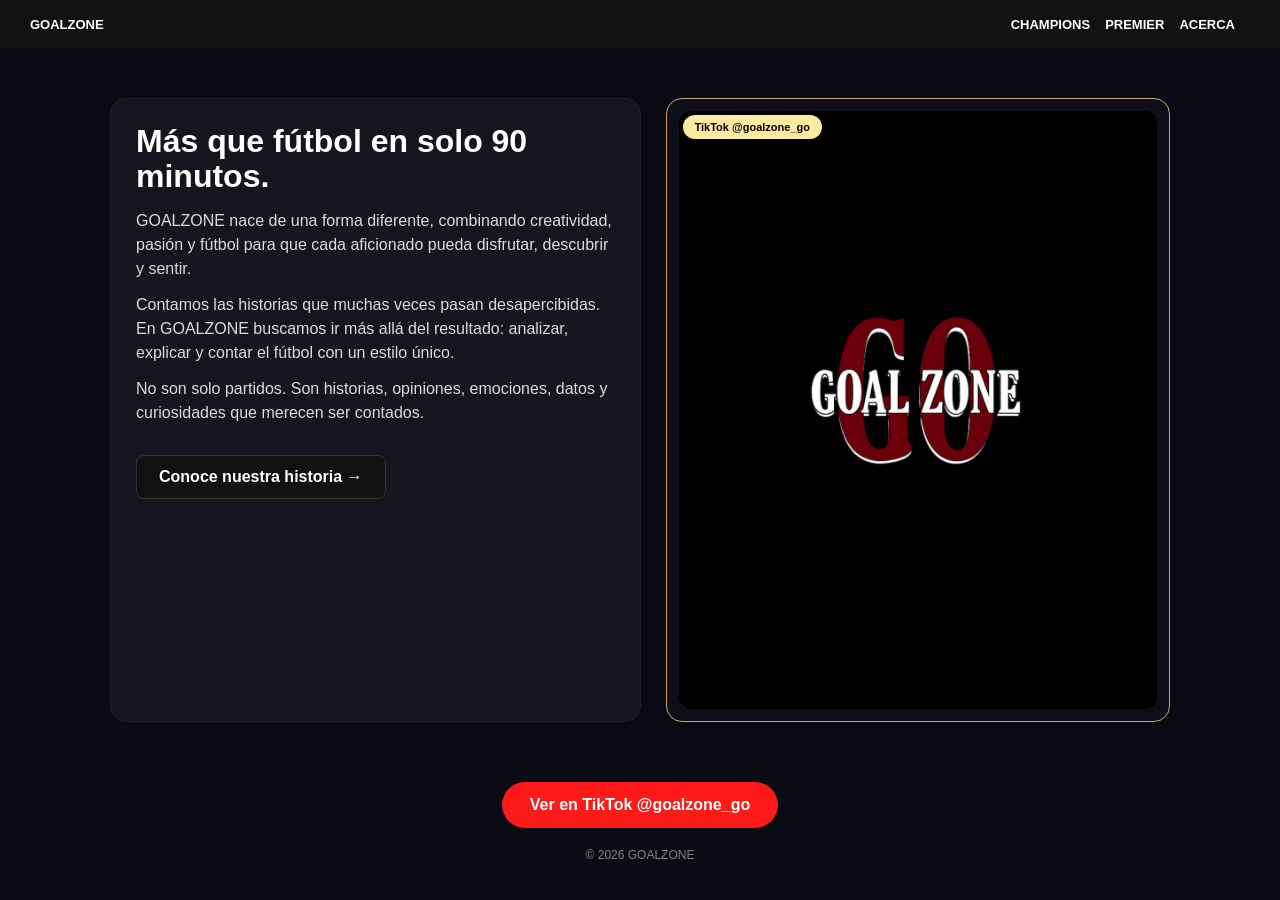
<file: acerca.html>
<!DOCTYPE html>
<html lang="es">
<head>
<meta charset="UTF-8">
<meta name="viewport" content="width=device-width, initial-scale=1.0">
<title>Acerca - GOALZONE</title>
<style>
*{margin:0;padding:0;box-sizing:border-box}
body{background:#0a0a14;color:#fff;font-family:Arial,sans-serif}
nav{display:flex;justify-content:space-between;padding:15px 30px;background:#111}
nav a{color:#fff;text-decoration:none;margin-right:15px;font-weight:bold;font-size:13px}
.wrap{max-width:1100px;margin:30px auto;padding:20px;display:flex;gap:25px;flex-wrap:wrap}
.text-box{flex:1;min-width:300px;background:#15151f;padding:25px;border-radius:16px;border:1px solid #222}
.text-box h2{font-size:32px;margin-bottom:15px;line-height:1.1}
.text-box p{opacity:.85;margin-bottom:12px;line-height:1.5}
.img-box{flex:1;min-width:300px;background:#0e0e18;border:1px solid #c9a86a;border-radius:16px;padding:12px;position:relative;height:fit-content}
.img-box img{width:100%;border-radius:12px;display:block}
.badge{position:absolute;top:16px;left:16px;background:#fdeaa1;color:#000;padding:6px 12px;border-radius:20px;font-size:11px;font-weight:bold}
.btn{margin-top:18px;display:inline-block;background:#111;color:#fff;border:1px solid #333;padding:12px 22px;border-radius:8px;text-decoration:none;font-weight:bold}
.btn-red{background:#ff1a1a;border:none;display:block;width:fit-content;margin:40px auto 10px;padding:14px 28px;border-radius:24px;color:#fff;text-decoration:none;font-weight:bold}
footer{text-align:center;padding:10px;opacity:.5;font-size:12px}
</style>
</head>
<body>
<nav>
<div><a href="index.html">GOALZONE</a></div>
<div><a href="index.html">CHAMPIONS</a><a href="premier.html">PREMIER</a><a href="acerca.html">ACERCA</a></div>
</nav>

<div class="wrap">
  <div class="text-box">
    <h2>Más que fútbol en solo 90 minutos.</h2>
    <p>GOALZONE nace de una forma diferente, combinando creatividad, pasión y fútbol para que cada aficionado pueda disfrutar, descubrir y sentir.</p>
    <p>Contamos las historias que muchas veces pasan desapercibidas. En GOALZONE buscamos ir más allá del resultado: analizar, explicar y contar el fútbol con un estilo único.</p>
    <p>No son solo partidos. Son historias, opiniones, emociones, datos y curiosidades que merecen ser contados.</p>
    <a class="btn" href="historia.html">Conoce nuestra historia →</a>
  </div>

  <div class="img-box">
    <div class="badge">TikTok @goalzone_go</div>
    <img src="tk4.jpg" alt="GOALZONE">
  </div>
</div>

<a class="btn-red" href="https://www.tiktok.com/@goalzone_go" target="_blank">Ver en TikTok @goalzone_go</a>
<footer>© 2026 GOALZONE</footer>
</body>
</html>
</file>
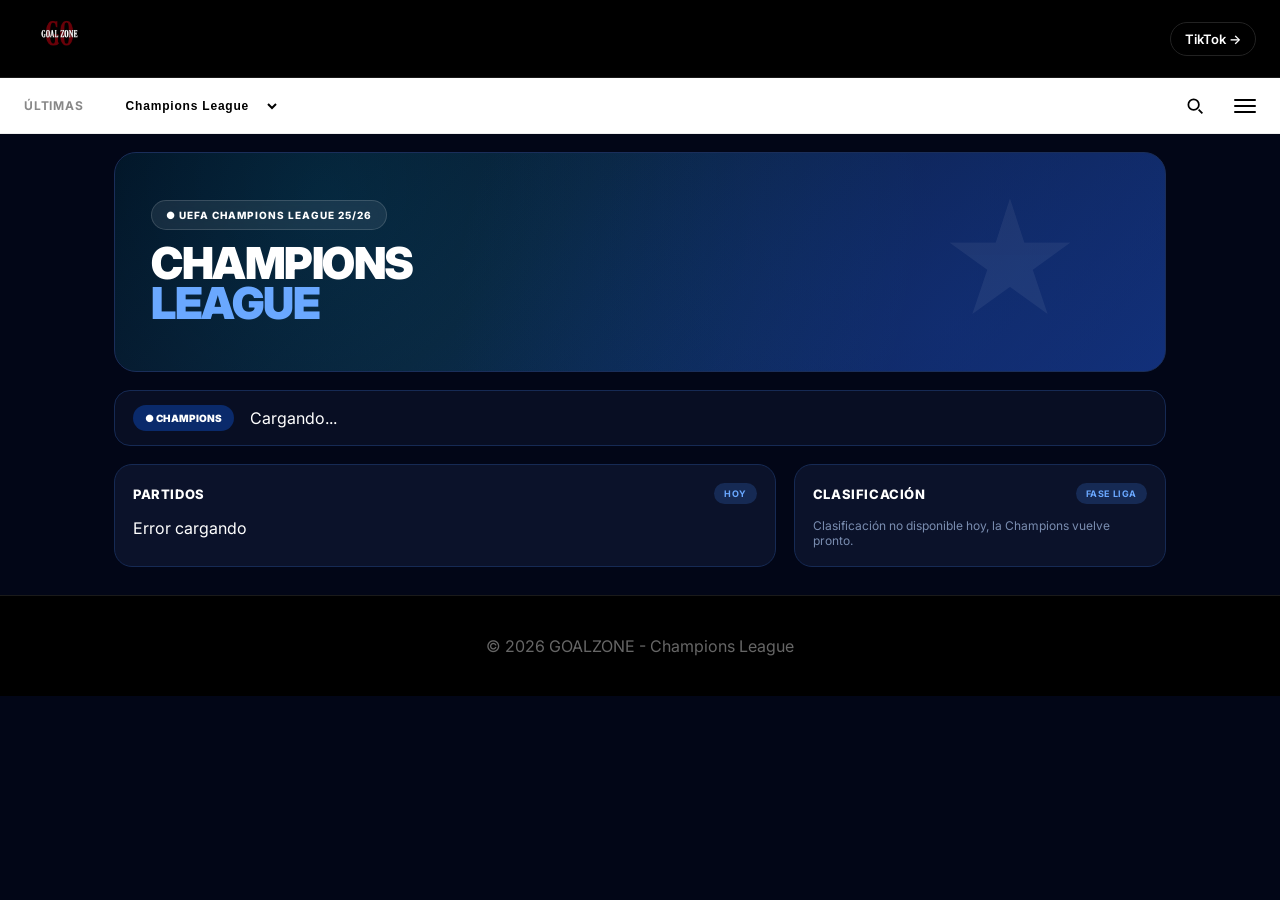
<file: champions.html>
<!DOCTYPE html>
<html lang="es">
<head>
<meta charset="UTF-8">
<meta name="viewport" content="width=device-width, initial-scale=1.0">
<title>Champions League - GOALZONE</title>
<style>
@import url('https://fonts.googleapis.com/css2?family=Inter:wght@400;600;700;800;900&display=swap');
*{box-sizing:border-box;margin:0;padding:0}
body{font-family:'Inter',Arial,sans-serif;background:#020617;color:#fff;-webkit-font-smoothing:antialiased}
header{background:#000;padding:10px 24px;display:flex;justify-content:space-between;align-items:center;border-bottom:1px solid #1a1a1a;height:78px}
.logo img{height:72px;width:auto;transform:scale(1.15)}
.tiktok-mini{color:#fff;text-decoration:none;font-size:13px;font-weight:600;border:1px solid #222;padding:8px 14px;border-radius:100px}
nav{background:#fff;position:sticky;top:0;z-index:20;border-bottom:1px solid #eee;display:flex;align-items:center;justify-content:space-between;gap:12px;padding-right:12px;height:56px}
.nav-content{display:flex;gap:28px;padding:0 24px;flex:1;align-items:center}
.nav-content a{cursor:pointer;font-weight:700;color:#888;font-size:12px;letter-spacing:.8px;text-transform:uppercase;padding:18px 0 16px;border-bottom:2px solid transparent;white-space:nowrap;text-decoration:none}
.nav-content a.active{color:#000;border-bottom:2px solid #0a2a6b}
#compSelect{background:#fff;color:#000;font-weight:800;font-size:12px;letter-spacing:.8px;padding:18px 10px;border:none;outline:none;cursor:pointer}
.mobile-lupa-btn{display:flex;align-items:center;justify-content:center;width:40px;height:40px;border:none;background:transparent;cursor:pointer;margin-left:auto}
.mobile-lupa-btn svg{width:21px;height:21px;color:#000}
.hamburger{padding:18px 12px 18px 8px;cursor:pointer;display:flex;flex-direction:column;gap:4px;flex-shrink:0}
.hamburger span{width:22px;height:2px;background:#000;border-radius:2px;display:block}

.champ-hero{max-width:1100px;margin:18px auto 18px;padding:0 24px}
.champ-hero-inner{position:relative;height:220px;border-radius:22px;overflow:hidden;background:linear-gradient(135deg,#020617 0%,#0a1931 40%,#12307a 100%);border:1px solid #1a2e5a;display:flex;align-items:center;padding:0 36px}
.champ-hero-inner::before{content:'';position:absolute;inset:0;background:radial-gradient(600px at 20% 20%,rgba(0,216,255,.12),transparent), radial-gradient(500px at 80% 80%,rgba(18,48,122,.6),transparent)}
.champ-badge{position:relative;z-index:2;background:rgba(255,255,255,.08);border:1px solid rgba(255,255,255,.15);backdrop-filter:blur(10px);padding:8px 14px;border-radius:100px;font-size:10px;font-weight:800;letter-spacing:1px;display:inline-flex;gap:6px}
.champ-hero h1{position:relative;z-index:2;font-size:44px;font-weight:900;letter-spacing:-1.5px;line-height:.9;margin-top:14px}
.champ-hero h1 span{color:#6aa8ff}
.champ-stars{position:absolute;right:8%;top:50%;transform:translateY(-50%);font-size:140px;opacity:.06;z-index:1}

.live-ticker-wrap{max-width:1100px;margin:0 auto 18px;padding:0 24px}
.live-ticker{background:#080e23;border:1px solid #162a54;border-radius:16px;padding:14px 18px;display:flex;align-items:center;gap:16px;overflow-x:auto;scrollbar-width:none}
.live-ticker::-webkit-scrollbar{display:none}
.live-label{background:#0a2a6b;color:#fff;font-size:10px;font-weight:900;padding:7px 12px;border-radius:999px;white-space:nowrap}
.live-scroll{display:flex;gap:20px;align-items:center}
.live-item{display:flex;align-items:center;gap:7px;font-size:12px;font-weight:700;white-space:nowrap;color:#fff}
.live-item img{width:18px;height:18px;object-fit:contain;background:#fff;border-radius:50%;padding:2px}
.live-item b{background:#fff;color:#0a1931;padding:3px 7px;border-radius:6px;font-size:11px;min-width:42px;text-align:center}
.sep{color:#1a2e5a}
.dot{width:6px;height:6px;background:#3b82f6;border-radius:50%;display:inline-block;animation:pulse 1s infinite}
@keyframes pulse{0%{opacity:1}50%{opacity:.3}100%{opacity:1}}

/* GRID */
.main-grid{max-width:1100px;margin:0 auto 28px;padding:0 24px;display:grid;grid-template-columns:1.6fr.9fr;gap:18px}
.card{background:#0b122a;border:1px solid #162a54;border-radius:18px;padding:18px}
.card h2{font-size:13px;font-weight:800;margin-bottom:14px;display:flex;align-items:center;justify-content:space-between;letter-spacing:.6px;text-transform:uppercase}
.card h2 span{font-size:9px;font-weight:700;background:#162a54;padding:5px 10px;border-radius:100px;color:#6aa8ff}

/* PARTIDOS PEQUEÑOS EN COLUMNAS */
#partidosList{display:grid;grid-template-columns:repeat(3,1fr);gap:10px}
.mini-match{background:#0f1a38;border:1px solid #1c335f;border-radius:12px;padding:10px 10px;display:flex;flex-direction:column;gap:6px;transition:.2s}
.mini-match:hover{border-color:#2a4a8a}
.mini-match.live{border-color:#3b82f6;box-shadow:0 0 0 1px rgba(59,130,246,.25)}
.mini-team{display:flex;align-items:center;justify-content:space-between;font-size:11px;font-weight:700}
.mini-team.left{display:flex;align-items:center;gap:6px}
.mini-team img{width:18px;height:18px;background:#fff;border-radius:50%;padding:2px;flex-shrink:0}
.mini-score{font-size:10px;font-weight:800;color:#7a8db0;background:#0b122a;padding:3px 6px;border-radius:6px}
.mini-footer{display:flex;justify-content:space-between;align-items:center;margin-top:2px}
.mini-footer span{font-size:9px;color:#5a7194;font-weight:600}
.mini-footer b{font-size:11px;background:#fff;color:#0a1931;padding:3px 8px;border-radius:6px;min-width:38px;text-align:center}

.clasifica-row{display:flex;align-items:center;justify-content:space-between;padding:9px 0;border-bottom:1px solid #162a54;font-size:12px}
.clasifica-row:last-child{border-bottom:none}
.clasifica-row.left{display:flex;align-items:center;gap:8px}
.clasifica-row b{width:16px;text-align:center;color:#7a8db0;font-size:10px}
.clasifica-row img{width:18px;height:18px;background:#fff;border-radius:50%;padding:2px}
.clasifica-row.pts{background:#162a54;color:#fff;padding:3px 7px;border-radius:6px;font-weight:800;font-size:11px}

#overlay{position:fixed;inset:0;background:rgba(0,0,0,.6);z-index:20;opacity:0;pointer-events:none;transition:.3s}
#overlay.show{opacity:1;pointer-events:auto}
#sideMenu{position:fixed;top:0;right:0;width:320px;height:100%;background:#fff;color:#000;z-index:30;transform:translateX(100%);transition:.3s;padding:24px;overflow-y:auto}
#sideMenu.show{transform:translateX(0)}
#sideMenu h2{display:flex;justify-content:space-between;font-size:18px;font-weight:800;margin-bottom:20px}
#sideMenu a{display:block;padding:14px 0;border-bottom:1px solid #eee;text-decoration:none;color:#000;font-weight:700;font-size:13px}
.menu-parent{display:flex;justify-content:space-between;align-items:center;cursor:pointer;padding:14px 0;border-bottom:1px solid #eee;font-weight:700;font-size:13px}
.menu-parent span{font-size:18px;transition:.2s}
.menu-parent.open span{transform:rotate(45deg)}
.menu-sub{max-height:0;overflow:hidden;transition:max-height.3s ease;background:#fafafa;border-radius:12px}
.menu-sub.open{max-height:400px;margin-top:8px;margin-bottom:8px}
.menu-sub a{padding:12px 16px!important;font-size:12px!important;border-bottom:1px solid #eee!important}

.search-modal{position:fixed;inset:0;z-index:9999;background:rgba(0,0,0,.75);backdrop-filter:blur(12px);display:flex;justify-content:center;align-items:flex-start;padding-top:88px;opacity:0;pointer-events:none;transition:all.25s}
.search-modal.open{opacity:1;pointer-events:auto}
.search-wrap{width:90%;max-width:640px}
.search-bar{width:100%;height:52px;background:#E8E2D9;border-radius:100px;display:flex;align-items:center;padding:0 18px;gap:14px}
.search-bar svg{width:20px;height:20px;color:#000}
.search-bar input{flex:1;background:transparent;border:none;outline:none;color:#000;font-size:14px;font-weight:700;text-transform:uppercase}
.close-x{width:28px;height:28px;display:flex;align-items:center;justify-content:center;cursor:pointer;color:#000;font-size:22px;background:transparent;border:none}
.popular-box{margin-top:14px;background:#E8E2D9;border-radius:22px;padding:22px 22px 10px}
.popular-box h3{color:#000;font-size:22px;font-weight:900;margin-bottom:14px}
.popular-box a{display:block;color:#000;text-decoration:none;font-size:15px;font-weight:700;padding:12px 4px;border-bottom:1px solid rgba(0,0,0,.06)}
footer{background:#000;color:#666;text-align:center;padding:40px 20px;border-top:1px solid #1a1a1a}
@media(max-width:900px){
#partidosList{grid-template-columns:repeat(2,1fr)}
.main-grid{grid-template-columns:1fr}
.champ-hero-inner{height:180px;padding:0 22px}
.champ-hero h1{font-size:34px}
}
@media(max-width:500px){
#partidosList{grid-template-columns:1fr}
}
</style>
</head>
<body>
<header><div class="logo"><a href="index.html"><img src="IMG_3855.png" alt="GOALZONE"></a></div><a class="tiktok-mini" href="https://www.tiktok.com/@goalzone_go" target="_blank">TikTok →</a></header>
<nav>
<div class="nav-content">
<a href="index.html">ÚLTIMAS</a>
<select id="compSelect" onchange="if(this.value){location.href=this.value}">
    <option value="">COMPETICIONES ▼</option>
    <option value="champions.html" selected>Champions League</option>
    <option value="laliga.html">LaLiga</option>
    <option value="premier.html">Premier League</option>
    <option value="ligue1.html">Ligue 1</option>
    <option value="seriea.html">Serie A</option>
    <option value="bundesliga.html">Bundesliga</option>
  </select>
</div>
<button class="mobile-lupa-btn" id="mobileLupaBtn"><svg viewBox="0 0 24 24" fill="none" stroke="currentColor" stroke-width="2"><circle cx="11" cy="11" r="6"/><path d="m21 21-4.3-4.3"/></svg></button>
<div class="hamburger" onclick="openMenu()"><span></span><span></span><span></span></div>
</nav>

<div class="search-modal" id="searchModal">
  <div class="search-wrap">
    <div class="search-bar">
      <svg viewBox="0 0 24 24" fill="none" stroke="currentColor" stroke-width="2.2"><circle cx="11" cy="11" r="6"/><path d="m21 21-4.3-4.3"/></svg>
      <input id="buscadorMobile" type="text" placeholder="SEARCH" autocomplete="off">
      <button class="close-x" id="closeSearch">×</button>
    </div>
    <div class="popular-box">
      <h3>POPULAR SEARCHES</h3>
      <a href="champions.html">champions league</a>
      <a href="laliga.html">laliga</a>
      <a href="premier.html">premier league</a>
    </div>
  </div>
</div>

<div id="overlay" onclick="closeMenu()"></div>
<div id="sideMenu">
<h2>MENÚ <span onclick="closeMenu()" style="cursor:pointer">✕</span></h2>
<a href="index.html">ÚLTIMAS <small>Todo</small></a>
<div class="menu-parent" id="ligasParent" onclick="toggleMenu('ligas')">LIGAS <span>+</span></div>
<div class="menu-sub" id="ligasSub">
  <a href="laliga.html">LALIGA</a>
  <a href="premier.html">PREMIER</a>
  <a href="ligue1.html">LIGUE 1</a>
  <a href="seriea.html">SERIE A</a>
  <a href="bundesliga.html">BUNDESLIGA</a>
</div>
<div class="menu-parent open" id="compParent" onclick="toggleMenu('comp')">COMPETICIONES <span>+</span></div>
<div class="menu-sub open" id="compSub">
  <a href="champions.html">CHAMPIONS LEAGUE</a>
</div>
</div>

<div class="champ-hero">
  <div class="champ-hero-inner">
    <div style="position:relative;z-index:2">
      <div class="champ-badge">● UEFA CHAMPIONS LEAGUE 25/26</div>
      <h1>CHAMPIONS<br><span>LEAGUE</span></h1>
    </div>
    <div class="champ-stars">★</div>
  </div>
</div>

<div class="live-ticker-wrap">
  <div class="live-ticker">
    <span class="live-label" id="live-count">● CHAMPIONS</span>
    <div class="live-scroll" id="live-scroll">Cargando...</div>
  </div>
</div>

<div class="main-grid">
  <div class="card">
    <h2>Partidos <span id="fechaPartidos">HOY</span></h2>
    <div id="partidosList"></div>
  </div>
  <div class="card">
    <h2>Clasificación <span>FASE LIGA</span></h2>
    <div id="clasificaList">Cargando...</div>
  </div>
</div>

<footer><p>© 2026 GOALZONE - Champions League</p></footer>

<script>
function openMenu(){document.getElementById('sideMenu').classList.add('show');document.getElementById('overlay').classList.add('show')}
function closeMenu(){document.getElementById('sideMenu').classList.remove('show');document.getElementById('overlay').classList.remove('show')}
function toggleMenu(tipo){
  const sub=document.getElementById(tipo==='ligas'?'ligasSub':'compSub');
  const parent=document.getElementById(tipo==='ligas'?'ligasParent':'compParent');
  sub.classList.toggle('open');
  parent.classList.toggle('open');
}
const searchModal=document.getElementById('searchModal');
document.getElementById('mobileLupaBtn').addEventListener('click',()=>{searchModal.classList.add('open');setTimeout(()=>document.getElementById('buscadorMobile').focus(),100)});
document.getElementById('closeSearch').addEventListener('click',()=>searchModal.classList.remove('open'));
searchModal.addEventListener('click',(e)=>{if(e.target===searchModal) searchModal.classList.remove('open')});

async function cargarChampions(){
  try{
    const r = await fetch('https://site.api.espn.com/apis/site/v2/sports/soccer/uefa.champions/scoreboard');
    const d = await r.json();
    const eventos = d.events || [];

    const live = eventos.filter(ev=>ev.competitions[0].status.type.state==='in');
    document.getElementById('live-count').innerText = live.length>0? `● EN DIRECTO (${live.length})` : `● CHAMPIONS LEAGUE`;

    let tickerHtml = eventos.slice(0,10).map(ev=>{
      const c=ev.competitions[0];
      const h=c.competitors.find(x=>x.homeAway==='home');
      const a=c.competitors.find(x=>x.homeAway==='away');
      const isLive=c.status.type.state==='in';
      return `<span class="live-item">${isLive?'<span class="dot"></span>':''}<img src="${h.team.logo}">${h.team.abbreviation} <b>${h.score} - ${a.score}</b> <img src="${a.team.logo}">${a.team.abbreviation}</span>`;
    }).join('<span class="sep">|</span>');
    document.getElementById('live-scroll').innerHTML = tickerHtml || 'Sin partidos hoy';

    // Partidos en columnas pequeñas
    let htmlPartidos = eventos.map(ev=>{
      const c=ev.competitions[0];
      const h=c.competitors.find(x=>x.homeAway==='home');
      const a=c.competitors.find(x=>x.homeAway==='away');
      const isLive=c.status.type.state==='in';
      return `<div class="mini-match ${isLive?'live':''}">
        <div class="mini-team"><div class="left"><img src="${h.team.logo}">${h.team.abbreviation}</div><div class="mini-score">${h.score}</div></div>
        <div class="mini-team"><div class="left"><img src="${a.team.logo}">${a.team.abbreviation}</div><div class="mini-score">${a.score}</div></div>
        <div class="mini-footer"><span>${c.status.type.shortDetail}</span><b>${isLive?'LIVE':h.score+' - '+a.score}</b></div>
      </div>`;
    }).join('');
    document.getElementById('partidosList').innerHTML = htmlPartidos || '<p style="color:#7a8db0;font-size:12px">No hay partidos hoy</p>';
    document.getElementById('fechaPartidos').innerText = new Date().toLocaleDateString('es-ES',{day:'2-digit',month:'short'}).toUpperCase();

  }catch(e){document.getElementById('partidosList').innerHTML='Error cargando';}
}

async function cargarClasificacion(){
  try{
    // Intento 1 - API nueva ESPN
    let r = await fetch('https://site.web.api.espn.com/apis/v2/sports/soccer/uefa.champions/standings');
    let d = await r.json();
    let entries = [];
    if(d.standings && d.standings.length){
      entries = d.standings[0].entries || d.standings;
    }
    // Intento 2 - API vieja si falla
    if(!entries.length){
      r = await fetch('https://site.api.espn.com/apis/site/v2/sports/soccer/uefa.champions/standings');
      d = await r.json();
      if(d.children && d.children[0]) entries = d.children[0].standings.entries || [];
    }

    if(!entries.length) throw new Error('sin tabla');

    let html = entries.slice(0,24).map((e,i)=>{
      const team=e.team;
      const logo = team.logos?team.logos[0].href:team.logo;
      const name = team.abbreviation || team.shortDisplayName || team.displayName;
      let pts=0,w=0,dw=0,l=0;
      if(e.stats){
        e.stats.forEach(s=>{
          if(s.name==='points' || s.name==='PTS') pts=s.value;
          if(s.name==='wins' || s.name==='W') w=s.value;
          if(s.name==='draws' || s.name==='D') dw=s.value;
          if(s.name==='losses' || s.name==='L') l=s.value;
          if(s.name==='pointsFor') pts=s.value;
        });
      }
      return `<div class="clasifica-row">
        <div class="left"><b>${i+1}</b><img src="${logo}"><span style="font-weight:700">${name}</span></div>
        <div style="display:flex;gap:8px;align-items:center"><span style="color:#5a7194;font-size:10px">${w}W ${dw}D ${l}L</span><span class="pts">${pts} PTS</span></div>
      </div>`;
    }).join('');
    document.getElementById('clasificaList').innerHTML = html;
  }catch(e){
    document.getElementById('clasificaList').innerHTML = '<p style="color:#7a8db0;font-size:12px">Clasificación no disponible hoy, la Champions vuelve pronto.</p>';
  }
}

cargarChampions();
cargarClasificacion();
setInterval(cargarChampions,60000);
</script>
</body>
</html>
</file>
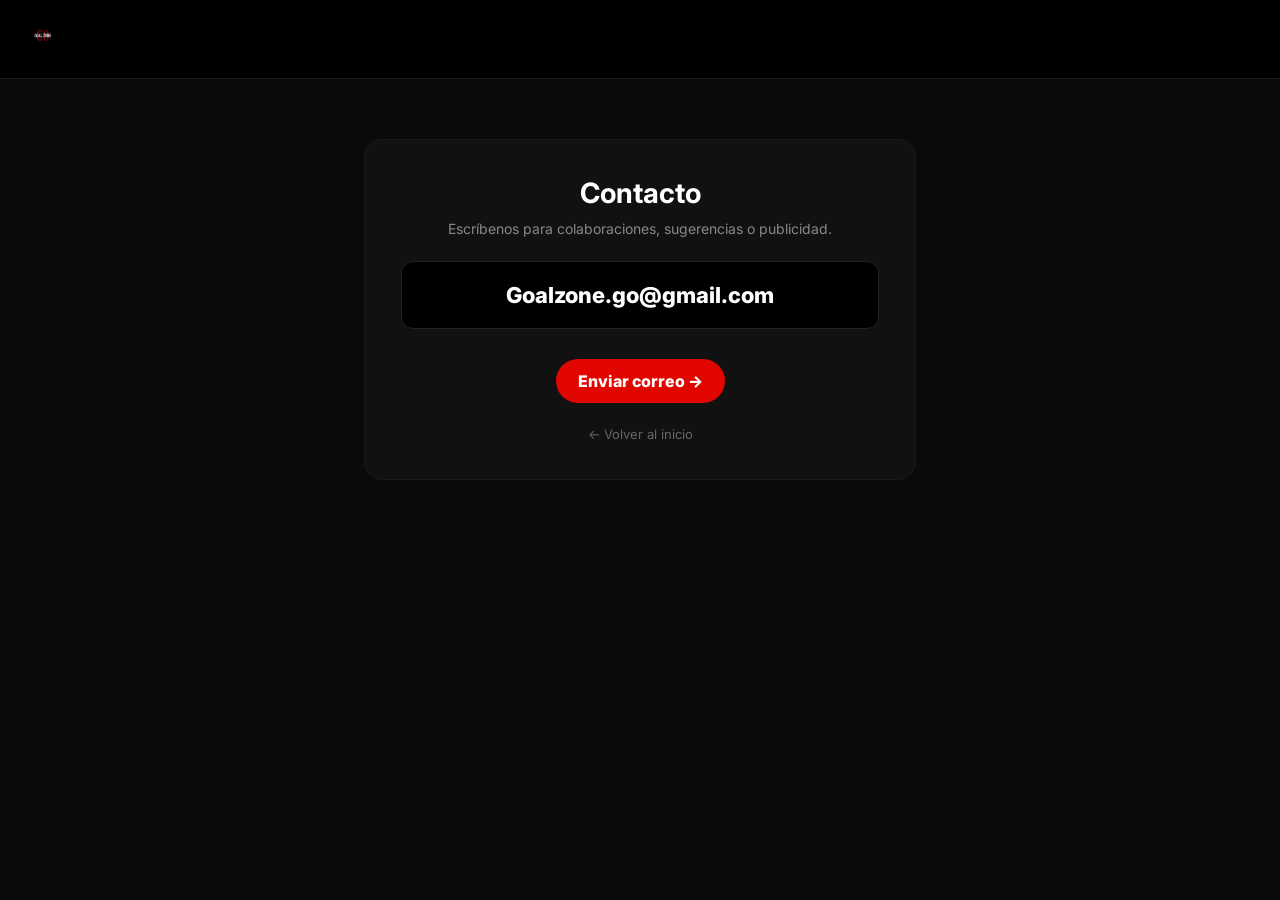
<file: contacto.html>
<!DOCTYPE html>
<html lang="es">
<head>
<meta charset="UTF-8"><meta name="viewport" content="width=device-width,initial-scale=1.0">
<title>Contacto - GOALZONE</title>
<style>
@import url('https://fonts.googleapis.com/css2?family=Inter:wght@400;600;800&display=swap');
*{box-sizing:border-box;margin:0;padding:0}body{font-family:'Inter',sans-serif;background:#0a0a0a;color:#fff}
header{background:#000;padding:18px 24px;border-bottom:1px solid #1a1a1a}
header img{height:38px}
.wrap{max-width:600px;margin:60px auto;padding:0 24px}
.card{background:#111;border:1px solid #1a1a1a;border-radius:18px;padding:36px;text-align:center}
h1{font-size:28px;margin-bottom:10px}.sub{color:#888;font-size:14px;margin-bottom:24px}
.box{background:#000;border:1px solid #222;border-radius:12px;padding:20px;margin:20px 0}
.box a{color:#fff;font-size:22px;font-weight:800;text-decoration:none;word-break:break-all}
.btn{display:inline-block;background:#E10600;color:#fff;padding:12px 22px;border-radius:100px;text-decoration:none;font-weight:800;margin-top:10px}
</style>
</head>
<body>
<header><a href="index.html"><img src="IMG_3855.png"></a></header>
<div class="wrap">
<div class="card">
<h1>Contacto</h1>
<p class="sub">Escríbenos para colaboraciones, sugerencias o publicidad.</p>
<div class="box"><a href="mailto:Goalzone.go@gmail.com">Goalzone.go@gmail.com</a></div>
<a class="btn" href="mailto:Goalzone.go@gmail.com">Enviar correo →</a>
<br><br><a href="index.html" style="color:#666;text-decoration:none;font-size:13px">← Volver al inicio</a>
</div>
</div>
</body>
</html>
</file>
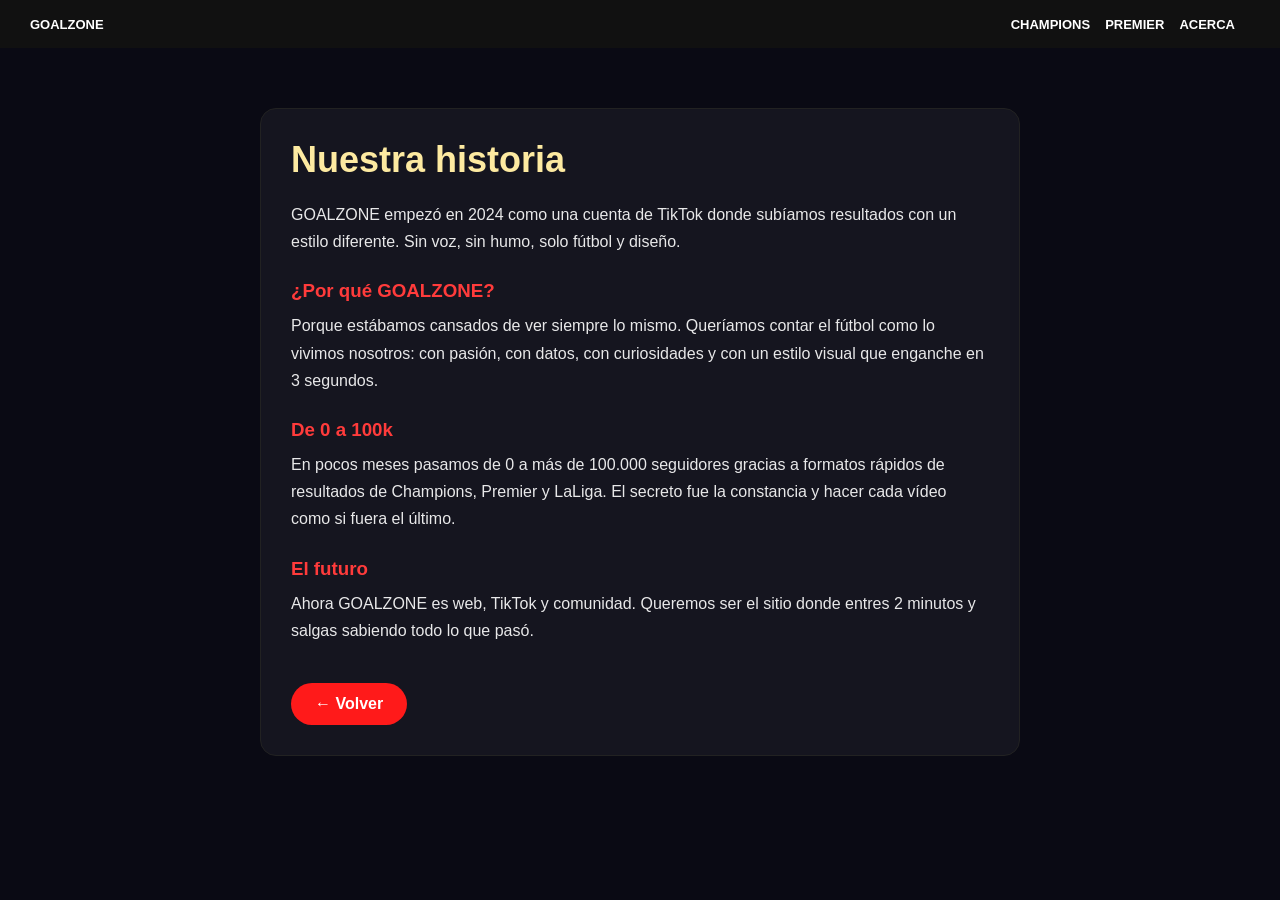
<file: historia.html>
<!DOCTYPE html>
<html lang="es">
<head>
<meta charset="UTF-8">
<meta name="viewport" content="width=device-width, initial-scale=1.0">
<title>Nuestra Historia - GOALZONE</title>
<style>
*{margin:0;padding:0;box-sizing:border-box}
body{background:#0a0a14;color:#fff;font-family:Arial,sans-serif}
nav{display:flex;justify-content:space-between;padding:15px 30px;background:#111}
nav a{color:#fff;text-decoration:none;margin-right:15px;font-weight:bold;font-size:13px}
.container{max-width:800px;margin:40px auto;padding:20px}
.card{background:#15151f;padding:30px;border-radius:16px;border:1px solid #222}
h1{font-size:36px;margin-bottom:20px;color:#fdeaa1}
h3{margin:25px 0 10px;color:#ff3b3b}
p{opacity:.9;line-height:1.7;margin-bottom:14px}
.btn-red{background:#ff1a1a;border:none;display:inline-block;margin-top:25px;padding:12px 24px;border-radius:24px;color:#fff;text-decoration:none;font-weight:bold}
</style>
</head>
<body>
<nav>
<div><a href="index.html" style="color:#fff;text-decoration:none">GOALZONE</a></div>
<div><a href="index.html" style="color:#fff;text-decoration:none">CHAMPIONS</a><a href="premier.html" style="color:#fff;text-decoration:none">PREMIER</a><a href="acerca.html" style="color:#fff;text-decoration:none">ACERCA</a></div>
</nav>

<div class="container">
<div class="card">
<h1>Nuestra historia</h1>
<p>GOALZONE empezó en 2024 como una cuenta de TikTok donde subíamos resultados con un estilo diferente. Sin voz, sin humo, solo fútbol y diseño.</p>

<h3>¿Por qué GOALZONE?</h3>
<p>Porque estábamos cansados de ver siempre lo mismo. Queríamos contar el fútbol como lo vivimos nosotros: con pasión, con datos, con curiosidades y con un estilo visual que enganche en 3 segundos.</p>

<h3>De 0 a 100k</h3>
<p>En pocos meses pasamos de 0 a más de 100.000 seguidores gracias a formatos rápidos de resultados de Champions, Premier y LaLiga. El secreto fue la constancia y hacer cada vídeo como si fuera el último.</p>

<h3>El futuro</h3>
<p>Ahora GOALZONE es web, TikTok y comunidad. Queremos ser el sitio donde entres 2 minutos y salgas sabiendo todo lo que pasó.</p>

<a class="btn-red" href="acerca.html">← Volver</a>
</div>
</div>
</body>
</html>
</file>
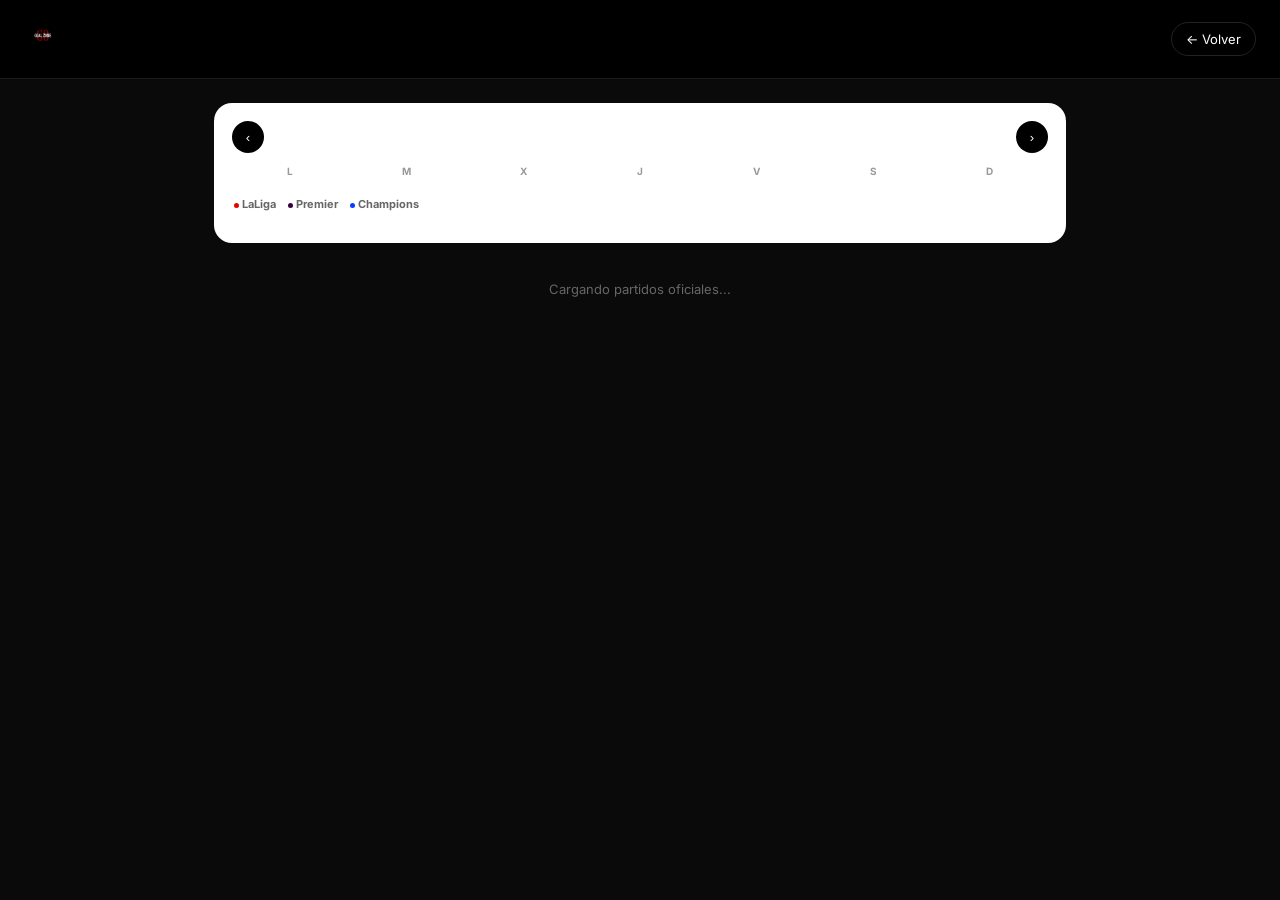
<file: horarios.html>
<!DOCTYPE html>
<html lang="es">
<head>
<meta charset="UTF-8"><meta name="viewport" content="width=device-width,initial-scale=1">
<title>Horarios - GOALZONE</title>
<style>
@import url('https://fonts.googleapis.com/css2?family=Inter:wght@400;600;800&display=swap');
*{margin:0;padding:0;box-sizing:border-box}
body{font-family:Inter;background:#0a0a0a;color:#fff}
header{background:#000;padding:18px 24px;display:flex;justify-content:space-between;align-items:center;border-bottom:1px solid #1a1a1a}
.logo img{height:38px}.back{color:#fff;text-decoration:none;font-size:13px;border:1px solid #222;padding:8px 14px;border-radius:100px}
.wrap{max-width:900px;margin:24px auto;padding:0 24px}
.cal{background:#fff;border-radius:18px;padding:18px;color:#000}
.cal-head{display:flex;justify-content:space-between;align-items:center;margin-bottom:12px}
.cal-head h2{font-size:18px;font-weight:800;text-transform:capitalize}
.cal-head button{background:#000;color:#fff;border:none;width:32px;height:32px;border-radius:100px;cursor:pointer}
.weekdays{display:grid;grid-template-columns:repeat(7,1fr);text-align:center;font-size:10px;color:#999;font-weight:700;margin-bottom:6px}
.days{display:grid;grid-template-columns:repeat(7,1fr);gap:6px}
.day{height:52px;border:1px solid #f0f0f0;border-radius:12px;display:flex;flex-direction:column;align-items:center;justify-content:center;cursor:pointer;position:relative}
.day.today{border-color:#000;border-width:2px}
.day.has{ background:#fafafa }
.day.selected{background:#000;color:#fff;border-color:#000}
.day b{font-size:13px}.dots{display:flex;gap:3px;margin-top:3px}
.dot{width:5px;height:5px;border-radius:100px}
.dot.laliga{background:#E10600}.dot.premier{background:#37003C}.dot.ucl{background:#0a3cff}
.legend{display:flex;gap:12px;margin:14px 2px;font-size:11px;font-weight:700;color:#666}
.matches{margin-top:18px}
.m{background:#fff;color:#000;border-radius:14px;padding:14px 16px;margin-bottom:10px;display:flex;justify-content:space-between;align-items:center}
.m small{font-size:10px;font-weight:800;letter-spacing:.6px;padding:4px 7px;border-radius:6px;color:#fff}
.m small.laliga{background:#E10600}.m small.premier{background:#37003C}.m small.ucl{background:#0a3cff}
.m b{font-size:14px}
.load{color:#666;text-align:center;padding:20px;font-size:13px}
</style>
</head>
<body>
<header><a href="index.html" class="logo"><img src="IMG_3855.png"></a><a class="back" href="index.html">← Volver</a></header>
<div class="wrap">
<div class="cal">
<div class="cal-head"><button onclick="changeMonth(-1)">‹</button><h2 id="monthYear"></h2><button onclick="changeMonth(1)">›</button></div>
<div class="weekdays"><div>L</div><div>M</div><div>X</div><div>J</div><div>V</div><div>S</div><div>D</div></div>
<div class="days" id="days"></div>
<div class="legend"><div><span class="dot laliga" style="display:inline-block"></span> LaLiga</div><div><span class="dot premier" style="display:inline-block"></span> Premier</div><div><span class="dot ucl" style="display:inline-block"></span> Champions</div></div>
</div>
<div class="matches" id="matches"><div class="load">Cargando partidos oficiales...</div></div>
</div>

<script>
let cur = new Date(); cur.setDate(1);
let allMatches = {}; // key YYYY-MM-DD -> [{league, home, away, time}]
let selectedDate = new Date().toISOString().slice(0,10);

const LEAGUES = [
 {id:'esp.1', name:'laliga', label:'LaLiga'},
 {id:'eng.1', name:'premier', label:'Premier'},
 {id:'uefa.champions', name:'ucl', label:'UCL'}
];

function fmt(d){ return d.toISOString().slice(0,10); }
function ymd(y,m,d){ return `${y}-${String(m).padStart(2,'0')}-${String(d).padStart(2,'0')}` }

async function fetchLeague(leagueId, from, to){
  let fromS = from.replace(/-/g,'');
  let toS = to.replace(/-/g,'');
  // ESPN acepta rango YYYYMMDD-YYYYMMDD
  let url = `https://site.api.espn.com/apis/site/v2/sports/soccer/${leagueId}/scoreboard?dates=${fromS}-${toS}`;
  try{
    let r = await fetch(url);
    let j = await r.json();
    let evs = j.events || [];
    evs.forEach(ev=>{
      let date = new Date(ev.date);
      let key = fmt(date);
      let home = ev.competitions[0].competitors.find(c=>c.homeAway=='home').team.shortDisplayName;
      let away = ev.competitions[0].competitors.find(c=>c.homeAway=='away').team.shortDisplayName;
      let time = date.toLocaleTimeString('es-ES',{hour:'2-digit',minute:'2-digit'});
      if(!allMatches[key]) allMatches[key]=[];
      let map = { 'esp.1':'laliga', 'eng.1':'premier', 'uefa.champions':'ucl' };
      allMatches[key].push({league: map[leagueId], label: LEAGUES.find(l=>l.id==leagueId).label, home, away, time});
    });
  }catch(e){ console.log('fail', leagueId, e); }
}

async function loadMonth(){
  allMatches = {};
  let y = cur.getFullYear(), m = cur.getMonth();
  let first = new Date(y,m,1);
  let last = new Date(y,m+1,0);
  let from = fmt(first), to = fmt(last);
  document.getElementById('matches').innerHTML='<div class="load">Cargando partidos oficiales...</div>';
  await Promise.all(LEAGUES.map(l=>fetchLeague(l.id, from, to)));
  renderCal();
  renderMatches(selectedDate);
}

function renderCal(){
  let y=cur.getFullYear(), m=cur.getMonth();
  document.getElementById('monthYear').innerText = new Date(y,m).toLocaleDateString('es-ES',{month:'long',year:'numeric'});
  let firstDay = new Date(y,m,1).getDay(); firstDay = firstDay==0?6:firstDay-1;
  let daysIn = new Date(y,m+1,0).getDate();
  let html='';
  for(let i=0;i<firstDay;i++) html+=`<div></div>`;
  for(let d=1;d<=daysIn;d++){
    let key = ymd(y,m+1,d);
    let list = allMatches[key] || [];
    let isToday = new Date().toDateString() == new Date(y,m,d).toDateString();
    let isSel = key==selectedDate;
    let dots = list.map(x=>`<span class="dot ${x.league}"></span>`).join('');
    // solo 3 dots max
    html+=`<div class="day ${isToday?'today':''} ${isSel?'selected':''} ${list.length?'has':''}" onclick="pick('${key}')"><b>${d}</b><div class="dots">${dots}</div></div>`;
  }
  document.getElementById('days').innerHTML=html;
}

function pick(key){
  selectedDate=key;
  renderCal();
  renderMatches(key);
}

function renderMatches(key){
  let list = allMatches[key] || [];
  let title = new Date(key).toLocaleDateString('es-ES',{weekday:'long', day:'numeric', month:'long'});
  if(list.length==0){
    document.getElementById('matches').innerHTML=`<h3 style="margin-bottom:10px;text-transform:capitalize
</file>
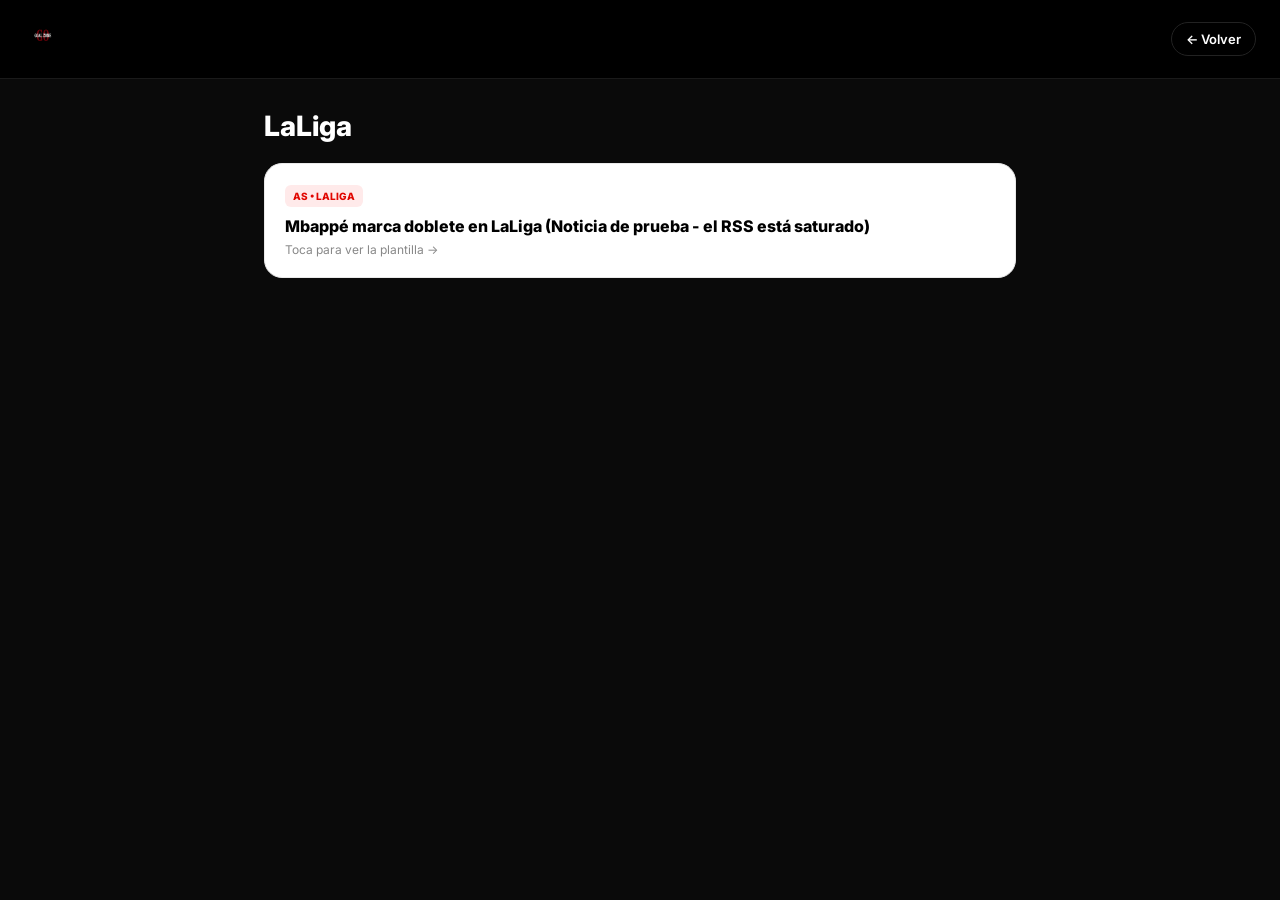
<file: LALIGA.html>
<!DOCTYPE html><html lang="es"><head><meta charset="UTF-8"><meta name="viewport" content="width=device-width, initial-scale=1.0"><title>LaLiga - GOALZONE</title><style>
@import url('https://fonts.googleapis.com/css2?family=Inter:wght@400;600;800&display=swap');*{box-sizing:border-box;margin:0;padding:0}body{font-family:'Inter',Arial,sans-serif;background:#0a0a0a}header{background:#000;padding:18px 24px;display:flex;justify-content:space-between;align-items:center;border-bottom:1px solid #1a1a1a}.logo img{height:38px}.back{color:#fff;text-decoration:none;font-size:13px;font-weight:600;border:1px solid #222;padding:8px 14px;border-radius:100px}.wrap{max-width:800px;margin:30px auto;padding:0 24px}.h{color:#fff;font-size:28px;font-weight:800;margin:20px 0}.news{background:#fff;border-radius:18px;border:1px solid #e9e9e9;padding:20px;margin-bottom:12px;display:block;text-decoration:none;cursor:pointer}.news span{font-size:10px;font-weight:800;padding:5px 8px;border-radius:6px;background:#ffeaea;color:#E10600}.news h4{color:#000;margin:12px 0 6px;font-size:16px;font-weight:800}
</style></head><body><header><div class="logo"><a href="index.html"><img src="IMG_3855.png"></a></div><a class="back" href="index.html">← Volver</a></header><div class="wrap"><h1 class="h">LaLiga</h1><div id="feed" style="color:#fff">Cargando noticias...</div></div>
<script>
async function cargar(){
 try{
  const rss="https://as.com/rss/futbol/la_liga/";
  const api=`https://api.rss2json.com/v1/api.json?rss_url=${encodeURIComponent(rss)}`;
  const r=await fetch(api); const d=await r.json();
  if(!d.items) throw new Error('no items');
  let h=""; d.items.slice(0,12).forEach(i=>{
    let img=i.enclosure?.link||'';
    let p=`titulo=${encodeURIComponent(i.title)}&resumen=${encodeURIComponent(i.description)}&foto=${encodeURIComponent(img)}&link=${encodeURIComponent(i.link)}&cat=LALIGA`;
    h+=`<div class="news" onclick="location.href='noticia.html?${p}'"><span>AS • LALIGA</span><h4>${i.title}</h4><p style="color:#888;font-size:12px;margin-top:6px">Ver en plantilla GOALZONE →</p></div>`;
  });
  document.getElementById('feed').innerHTML=h;
 }catch(e){
  document.getElementById('feed').innerHTML=`<div class="news" onclick="location.href='noticia.html?titulo=${encodeURIComponent('Mbappé marca doblete en LaLiga')}&resumen=${encodeURIComponent('Resumen de ejemplo. Si ves esto es que el RSS está bloqueado temporalmente, pero la plantilla SÍ funciona.')} &cat=LALIGA&link=https://as.com'"><span>AS • LALIGA</span><h4>Mbappé marca doblete en LaLiga (Noticia de prueba - el RSS está saturado)</h4><p style="color:#888;font-size:12px">Toca para ver la plantilla →</p></div>`;
 }
}cargar();
</script></body></html>
</file>
